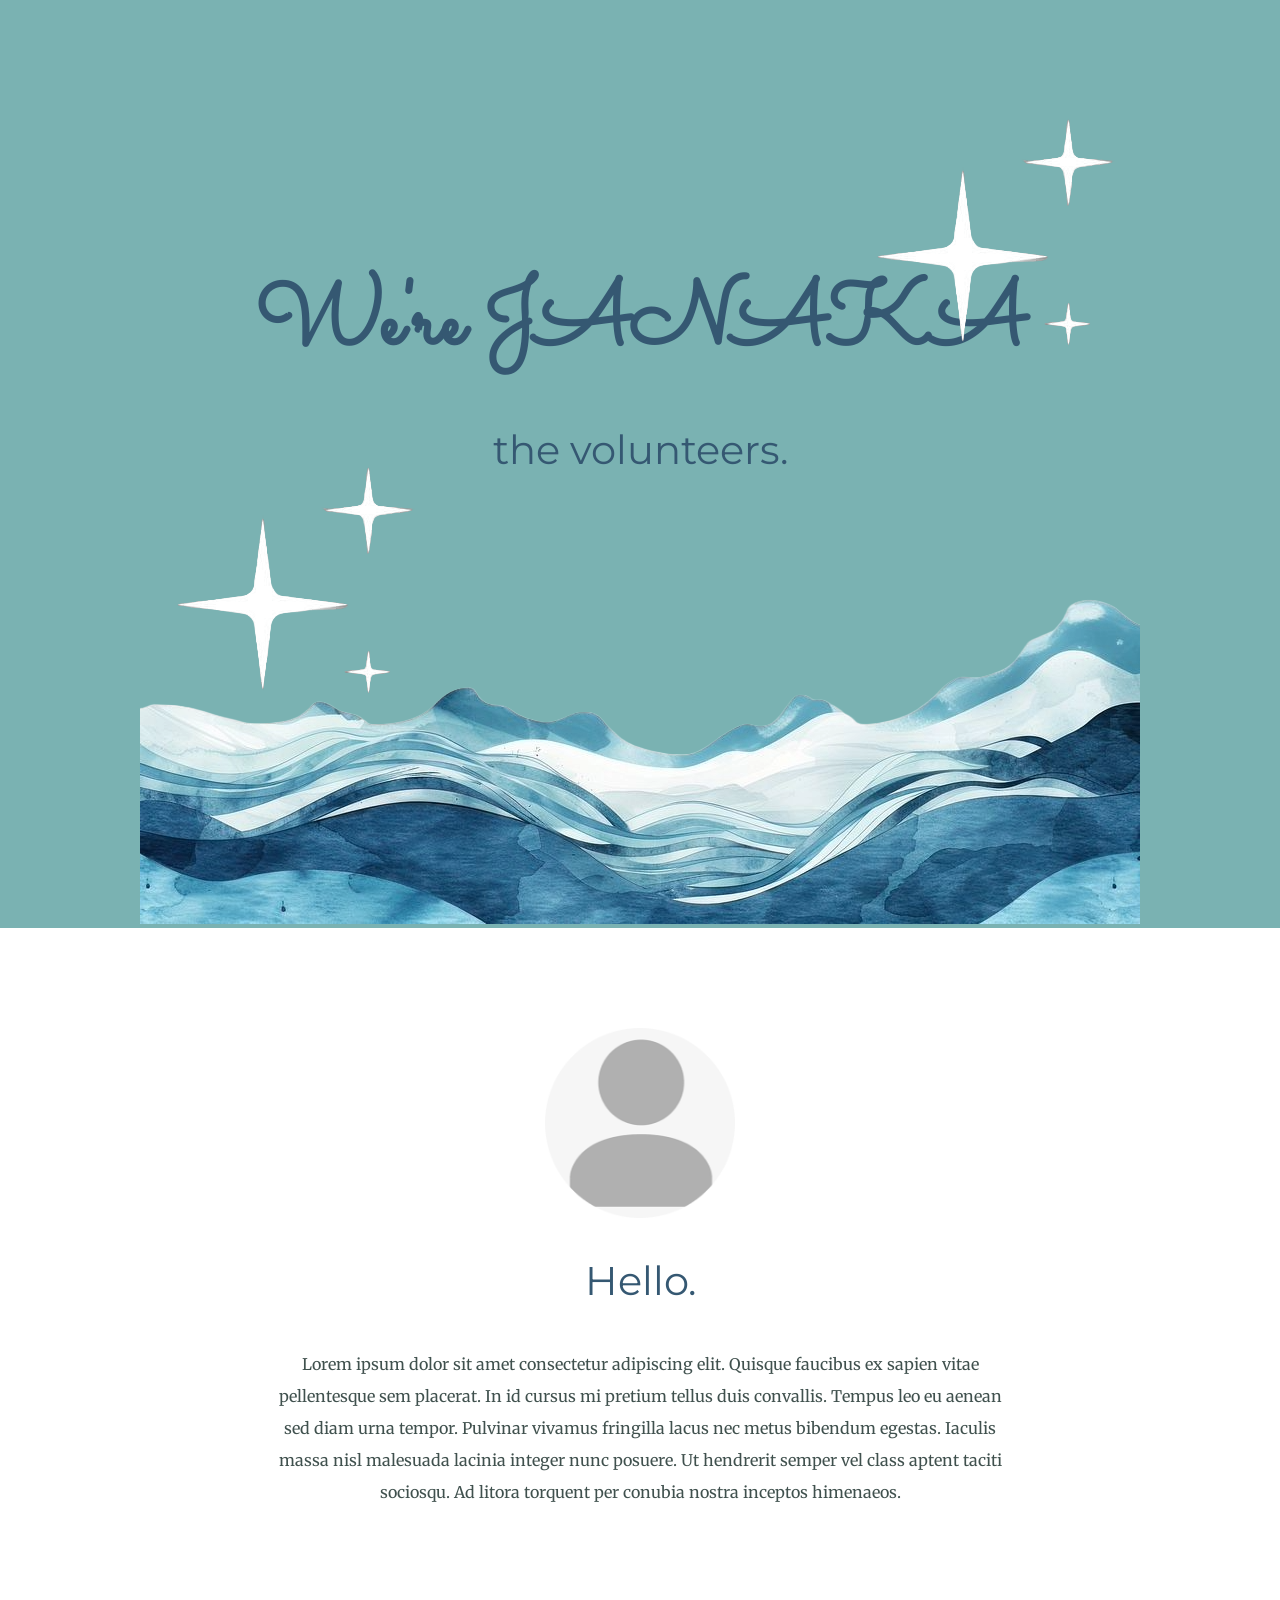
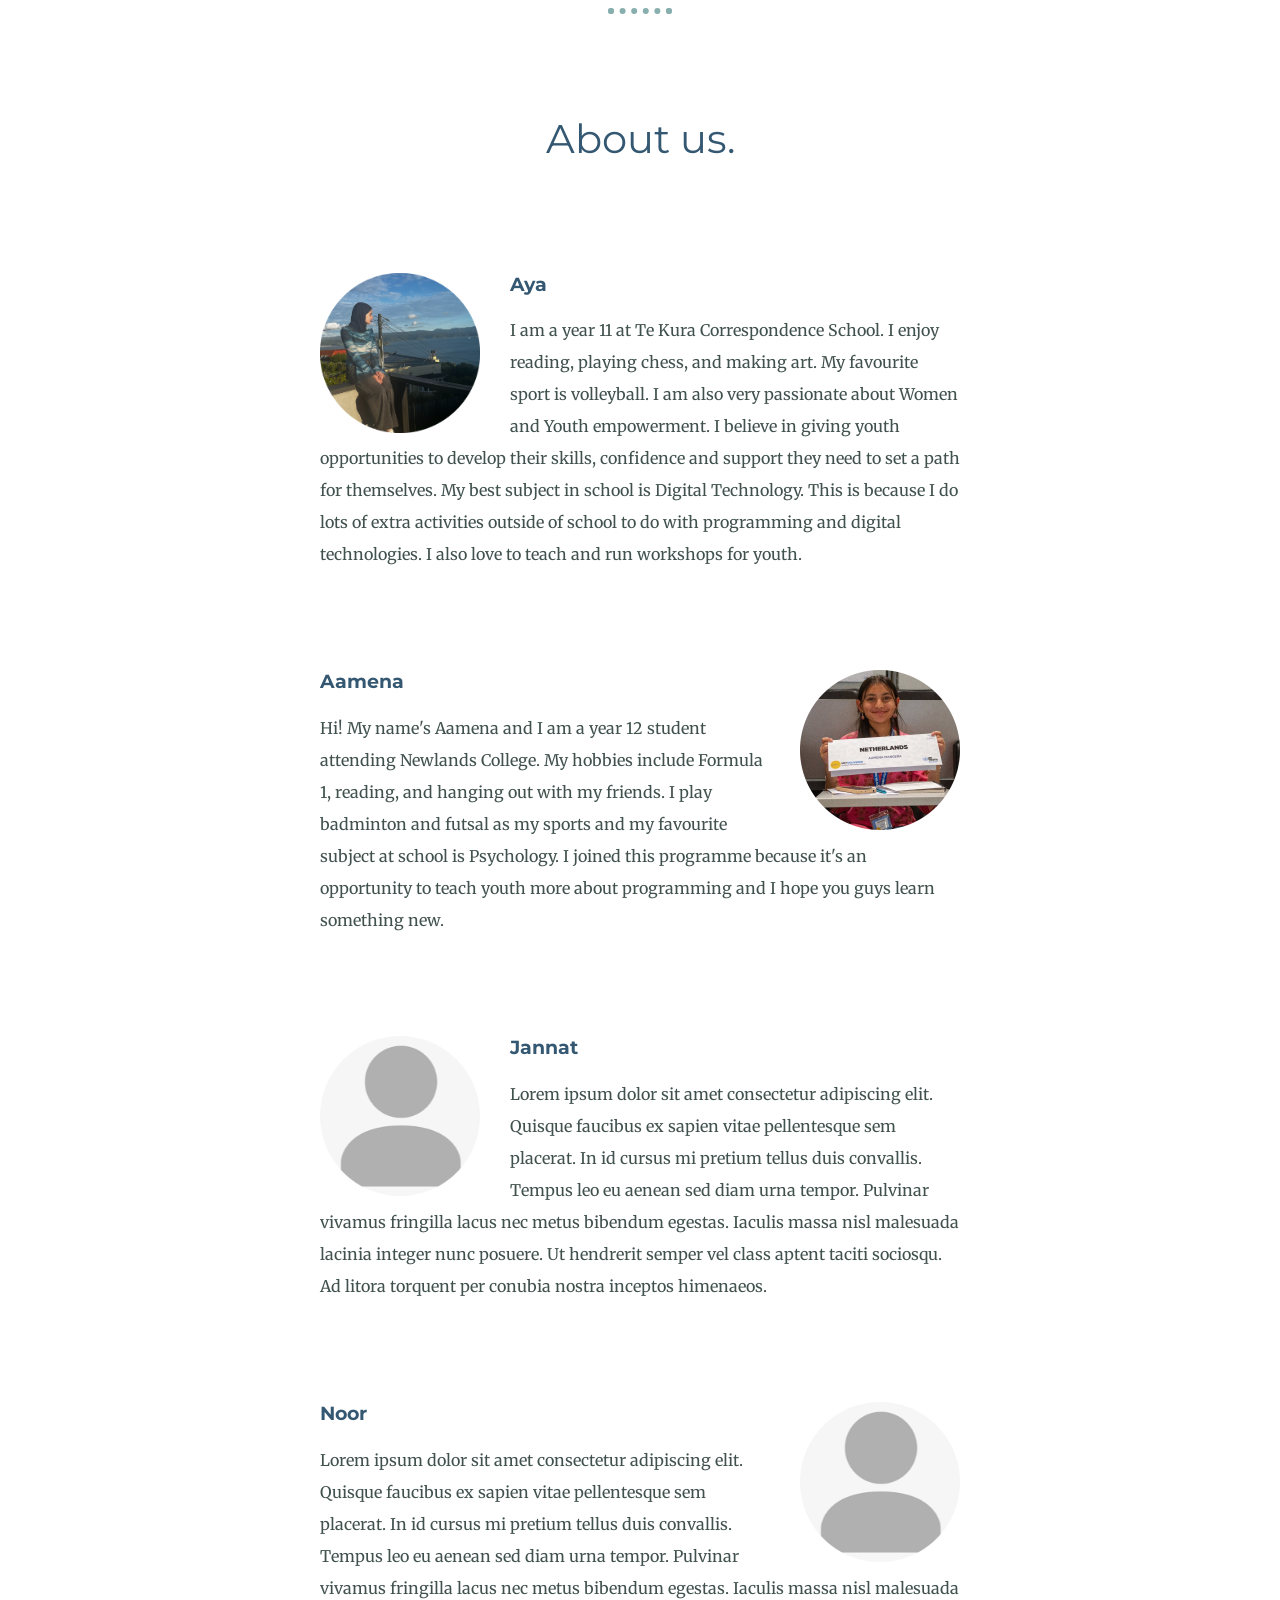
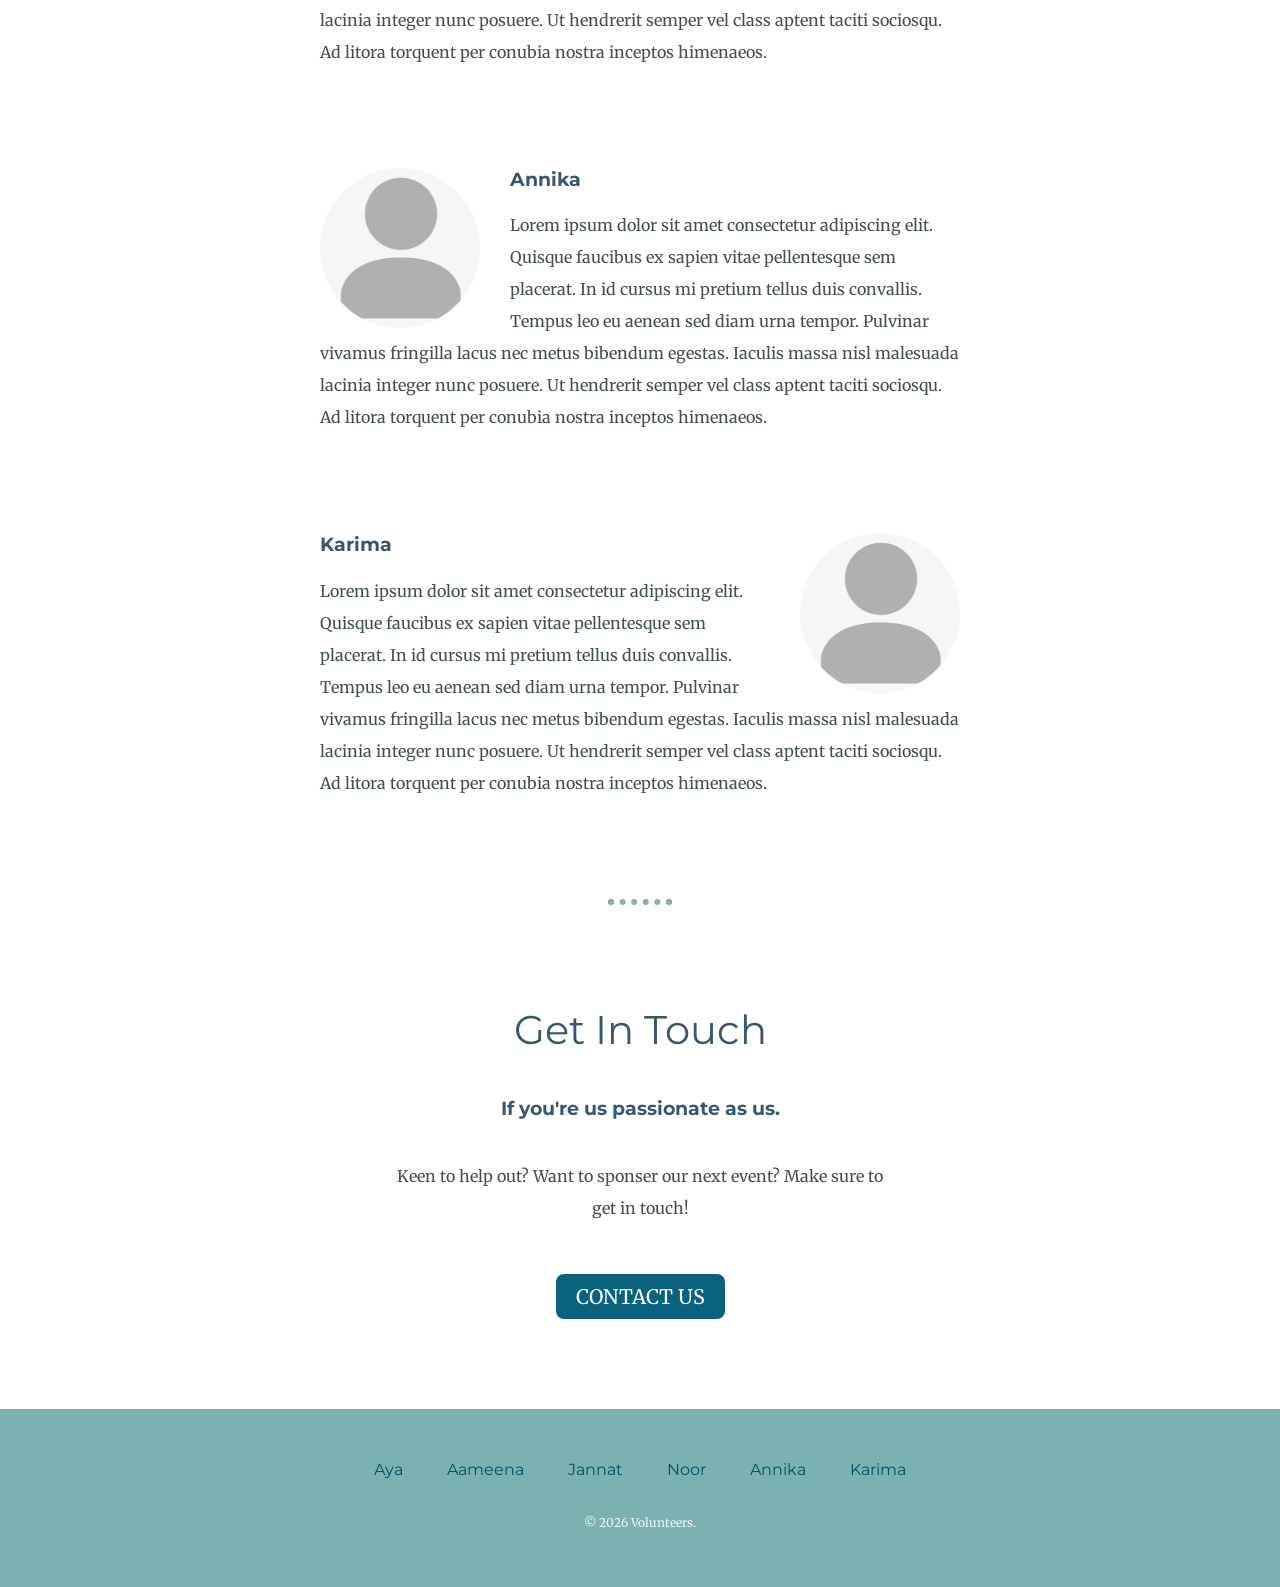
<file: index.html>
<!doctype html>
<html lang="en">
  <head>
    <meta charset="UTF-8" />
    <title>Example Website</title>
    <link rel="stylesheet" href="css/styles.css" />
    <link rel="icon" href="images/favicon.ico" />
    <link rel="preconnect" href="https://fonts.googleapis.com" />
    <link rel="preconnect" href="https://fonts.gstatic.com" crossorigin />
    <link
      href="https://fonts.googleapis.com/css2?family=Merriweather&family=Montserrat&family=Sacramento&display=swap"
      rel="stylesheet"
    />
  </head>

  <body>
    <div class="top-container">
      <img class="top-star" src="images/star.png" alt="star-img" />

      <h1>We're JANAKA</h1>
      <h2>the volunteers.</h2>
      <img class="bottom-star" src="images/star.png" alt="star-img" />
      <img class="ocean" src="images/ocean.png" alt="ocean-img" />
    </div>
    <div class="middle-container">
      <div class="profile">
        <img
          src="images/placeholder.png"
          width="190"
          height="190"
          alt="aya-img"
        />
        <h2>Hello.</h2>
        <p class="intro">
          Lorem ipsum dolor sit amet consectetur adipiscing elit. Quisque
          faucibus ex sapien vitae pellentesque sem placerat. In id cursus mi
          pretium tellus duis convallis. Tempus leo eu aenean sed diam urna
          tempor. Pulvinar vivamus fringilla lacus nec metus bibendum egestas.
          Iaculis massa nisl malesuada lacinia integer nunc posuere. Ut
          hendrerit semper vel class aptent taciti sociosqu. Ad litora torquent
          per conubia nostra inceptos himenaeos.
        </p>
      </div>
      <hr />

      <div class="skills">
        <h2>About us.</h2>
        <div class="intro-row">
          <img class="left" src="images/aya.png" alt="Aya" />
          <h3>Aya</h3>
          <p>
            I am a year 11 at Te Kura Correspondence School. I enjoy reading,
            playing chess, and making art. My favourite sport is volleyball. I
            am also very passionate about Women and Youth empowerment. I believe
            in giving youth opportunities to develop their skills, confidence
            and support they need to set a path for themselves. My best subject
            in school is Digital Technology. This is because I do lots of extra
            activities outside of school to do with programming and digital
            technologies. I also love to teach and run workshops for youth.
          </p>
        </div>

        <div class="intro-row">
          <img class="right" src="images/Aamena.png" alt="Aamena" />
          <h3>Aamena</h3>
          <p>
            Hi! My name's Aamena and I am a year 12 student attending Newlands
            College. My hobbies include Formula 1, reading, and hanging out with
            my friends. I play badminton and futsal as my sports and my
            favourite subject at school is Psychology. I joined this programme
            because it's an opportunity to teach youth more about programming
            and I hope you guys learn something new.
          </p>
        </div>

        <div class="intro-row">
          <img class="left" src="images/placeholder.png" alt="Jannat" />
          <h3>Jannat</h3>
          <p>
            Lorem ipsum dolor sit amet consectetur adipiscing elit. Quisque
            faucibus ex sapien vitae pellentesque sem placerat. In id cursus mi
            pretium tellus duis convallis. Tempus leo eu aenean sed diam urna
            tempor. Pulvinar vivamus fringilla lacus nec metus bibendum egestas.
            Iaculis massa nisl malesuada lacinia integer nunc posuere. Ut
            hendrerit semper vel class aptent taciti sociosqu. Ad litora
            torquent per conubia nostra inceptos himenaeos.
          </p>
        </div>

        <div class="intro-row">
          <img class="right" src="images/placeholder.png" alt="Noor" />
          <h3>Noor</h3>
          <p>
            Lorem ipsum dolor sit amet consectetur adipiscing elit. Quisque
            faucibus ex sapien vitae pellentesque sem placerat. In id cursus mi
            pretium tellus duis convallis. Tempus leo eu aenean sed diam urna
            tempor. Pulvinar vivamus fringilla lacus nec metus bibendum egestas.
            Iaculis massa nisl malesuada lacinia integer nunc posuere. Ut
            hendrerit semper vel class aptent taciti sociosqu. Ad litora
            torquent per conubia nostra inceptos himenaeos.
          </p>
        </div>

        <div class="intro-row">
          <img class="left" src="images/placeholder.png" alt="Annika" />
          <h3>Annika</h3>
          <p>
            Lorem ipsum dolor sit amet consectetur adipiscing elit. Quisque
            faucibus ex sapien vitae pellentesque sem placerat. In id cursus mi
            pretium tellus duis convallis. Tempus leo eu aenean sed diam urna
            tempor. Pulvinar vivamus fringilla lacus nec metus bibendum egestas.
            Iaculis massa nisl malesuada lacinia integer nunc posuere. Ut
            hendrerit semper vel class aptent taciti sociosqu. Ad litora
            torquent per conubia nostra inceptos himenaeos.
          </p>
        </div>

        <div class="intro-row">
          <img class="right" src="images/placeholder.png" alt="Karima" />
          <h3>Karima</h3>
          <p>
            Lorem ipsum dolor sit amet consectetur adipiscing elit. Quisque
            faucibus ex sapien vitae pellentesque sem placerat. In id cursus mi
            pretium tellus duis convallis. Tempus leo eu aenean sed diam urna
            tempor. Pulvinar vivamus fringilla lacus nec metus bibendum egestas.
            Iaculis massa nisl malesuada lacinia integer nunc posuere. Ut
            hendrerit semper vel class aptent taciti sociosqu. Ad litora
            torquent per conubia nostra inceptos himenaeos.
          </p>
        </div>
      </div>

      <hr />
      <div class="contact-me">
        <h2>Get In Touch</h2>
        <h3>If you're us passionate as us.</h3>
        <p class="contact-message">
          Keen to help out? Want to sponser our next event? Make sure to get in
          touch!
        </p>
        <a class="btn" href="mailto:aya.es.khallaf@gmail.com">CONTACT US</a>
      </div>
    </div>

    <div class="bottom-container">
      <a class="footer-link" href="#">Aya</a>
      <a class="footer-link" href="#">Aameena</a>
      <a class="footer-link" href="#">Jannat</a>
      <a class="footer-link" href="#">Noor</a>
      <a class="footer-link" href="#">Annika</a>
      <a class="footer-link" href="#">Karima</a>

      <p class="copyright">© 2026 Volunteers.</p>
    </div>
  </body>
</html>
</file>
<file: css/styles.css>
body {
  color: #40514e;
  margin: 0;
  text-align: center;
  font-family: "Merriweather", serif;
}

h1 {
  color: #355872;
  font-size: 5.625rem;
  margin: 50px auto 0 auto;
  font-family: "Sacramento", cursive;
}

h2 {
  color: #355872;
  font-family: "Montserrat", sans-serif;
  font-size: 2.5rem;
  font-weight: normal;
  padding-bottom: 10px;
}

h3 {
  color: #355872;
  font-family: "Montserrat", sans-serif;
}

p {
  line-height: 2;
}

hr {
  border: dotted #89aeae 6px;
  border-bottom: none;
  width: 4%;
  margin: 100px auto;
}

a {
  color: #005461;
  font-family: "Montserrat", sans-serif;
  margin: 10px 20px;
  text-decoration: none;
}

a:hover {
  color: #eaf6f6;
}

.top-container {
  background-color: #7ab2b2;
  position: relative;
  padding-top: 210px;
}

.middle-container {
  margin: 100px 0;
}

.bottom-container {
  background-color: #7ab2b2;
  padding: 50px 0 20px;
}

.intro-row {
  width: 50%;
  margin: 100px auto 100px auto;
  text-align: left;
}

.pro {
  text-decoration: underline;
}

.intro {
  width: 57%;
  margin: auto;
}

.contact-message {
  width: 40%;
  margin: 40px auto 60px;
}

.copyright {
  color: #eaf6f6;
  font-size: 0.75rem;
  padding: 20px 0px;
}

.top-star {
  position: absolute;
  right: 100px;
  top: 70px;
}

.bottom-star {
  position: absolute;
  left: 120px;
  bottom: 150px;
}

.left {
  width: 25%;
  height: 25%;
  float: left;
  margin-right: 30px;
}

.right {
  width: 25%;
  height: 25%;
  float: right;
  margin-left: 30px;
}

.btn {
  background-color: #09637e;
  border-radius: 8px;
  font-family: "Merriweather", serif;
  color: #ffffff;
  font-size: 20px;
  padding: 10px 20px 10px 20px;
  text-decoration: none;
}

.btn:hover {
  text-decoration: none;
}
</file>
